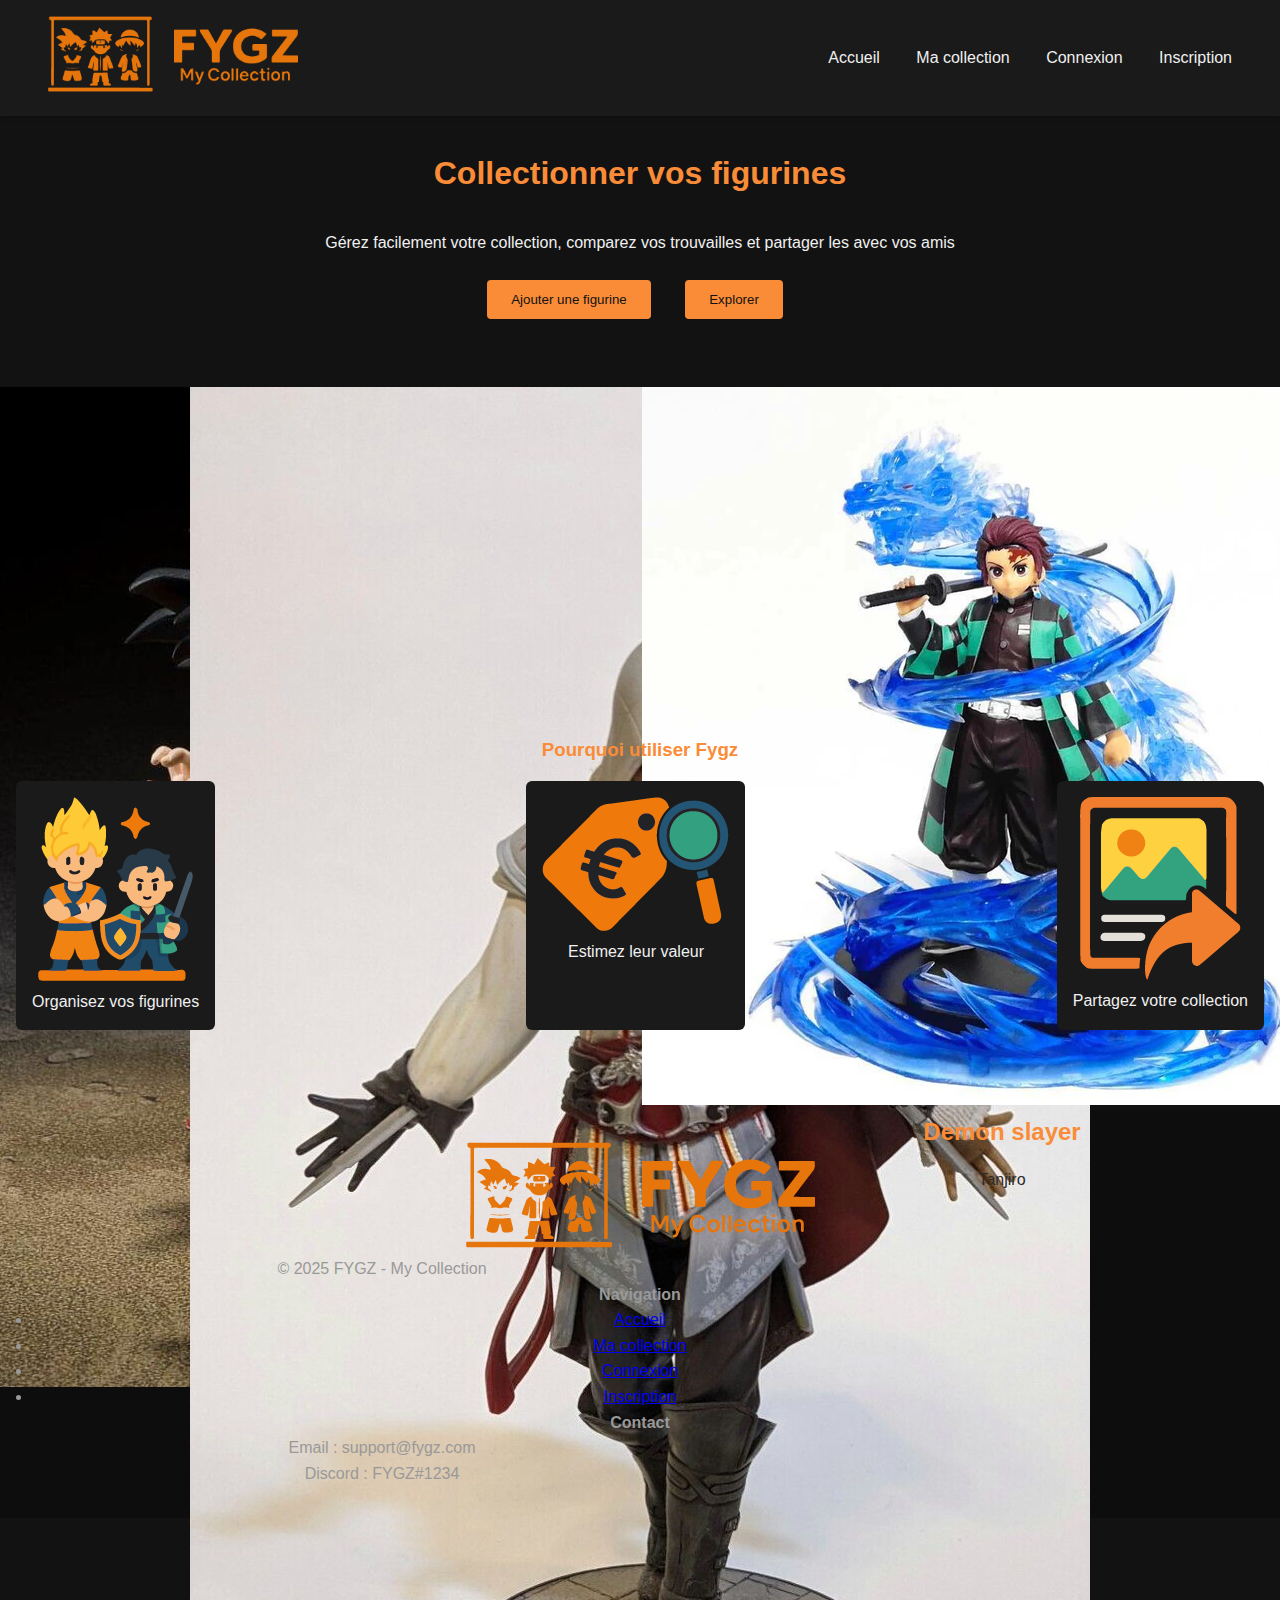
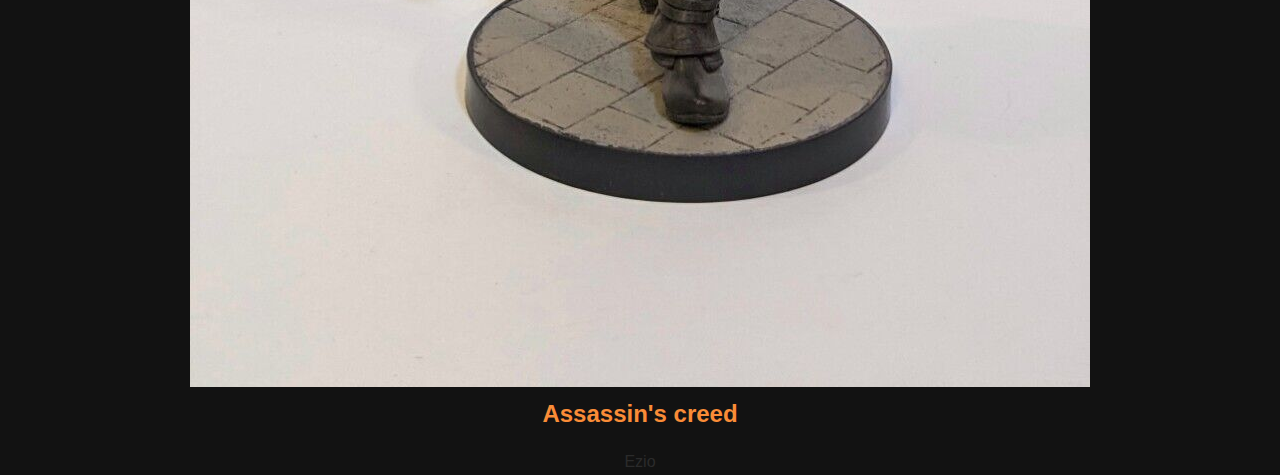
<file: index.html>
<!DOCTYPE html>
<html lang="fr">

<head>
    <meta charset="UTF-8">
    <meta name="viewport" content="width=device-width, initial-scale=1.0">
    <title>Fygz - My collection</title>
    <link rel="stylesheet" href="css/style.css">
</head>
<header>
    <nav>
        <div>
            <div>
                <a href="./index.html">
                    <img class="logo-fygz" alt="logo fygz" src="assets/logo/Logo_Fygz_horizontal.png">
                </a>
            </div>
            <div>
                <a href="index.html">Accueil</a>
                <a href="board.html">Ma collection</a>
                <a href="connexion.html">Connexion</a>
                <a href="inscription.html">Inscription</a>
            </div>
        </div>
    </nav>
</header>
<main>
    <section class="title-section">
        <h1>Collectionner vos figurines</h1>
        <p>Gérez facilement votre collection, comparez vos trouvailles et partager les avec vos amis</p>
        <div>
            <button href="">Ajouter une figurine</button>
            <button href="">Explorer</button>
        </div>
    </section>
    <section class="vitrine-section">
        <div class="vitrine-div">
            <div class="img-wrapper">
                <img src="../assets/img/goku-fygz.jpg" alt="Figurine Goku">
            </div>
            <h2>Dragon Ball Z</h2>
            <p>Sangoku</p>
        </div>
            <div class="vitrine-div">
                <div class="img-wrapper">
            <img src="../assets/img/ezio-fygz-jpg.jpg" alt="">
                </div>
            <h2>Assassin's creed</h2>
            <p>Ezio</p>
        </div>
        <div class="vitrine-div">
            <div class="img-wrapper">
                <img src="../assets/img/tanjiro-fygz.png" alt="">
            </div>
            <h2>Demon slayer</h2>
            <p>Tanjiro</p>
        </div>
    </section>
    <section class="explication-index">
        <h3>Pourquoi utiliser Fygz</h3>
        <div class="explication-div">
            <article>
                <img src="assets/icon/icon-collection.png" alt="icon collection" class="icon-index">
                <p>Organisez vos figurines</p>
            </article>
            <article>
                <img src="assets/icon/icon-search.png" alt="icon value" class="icon-index">
                <p>Estimez leur valeur</p>
            </article>
            <article>
                <img src="assets/icon/icon-share.png" alt="icon share" class="icon-index">
                <p>Partagez votre collection</p>
            </article>
        </div>
    </section>
</main>
<footer>
    <div class="footer-container">
      <div class="footer-logo">
        <img src="assets/logo/Logo_Fygz_horizontal.png" alt="Logo FYGZ">
        <p>&copy; 2025 FYGZ - My Collection</p>
      </div>
      
      <div class="footer-links">
        <h4>Navigation</h4>
        <ul>
            <li><a href="index.html">Accueil</a></li>
            <li><a href="#">Ma collection</a></li>
            <li><a href="connexion.html">Connexion</a></li>
            <li><a href="inscription.html">Inscription</a></li>
        </ul>
      </div>
      
      <div class="footer-contact">
        <h4>Contact</h4>
        <p>Email : support@fygz.com</p>
        <p>Discord : FYGZ#1234</p>
      </div>
    </div>
  </footer>

<script src="../js/main.js"></script>
</html>
</file>
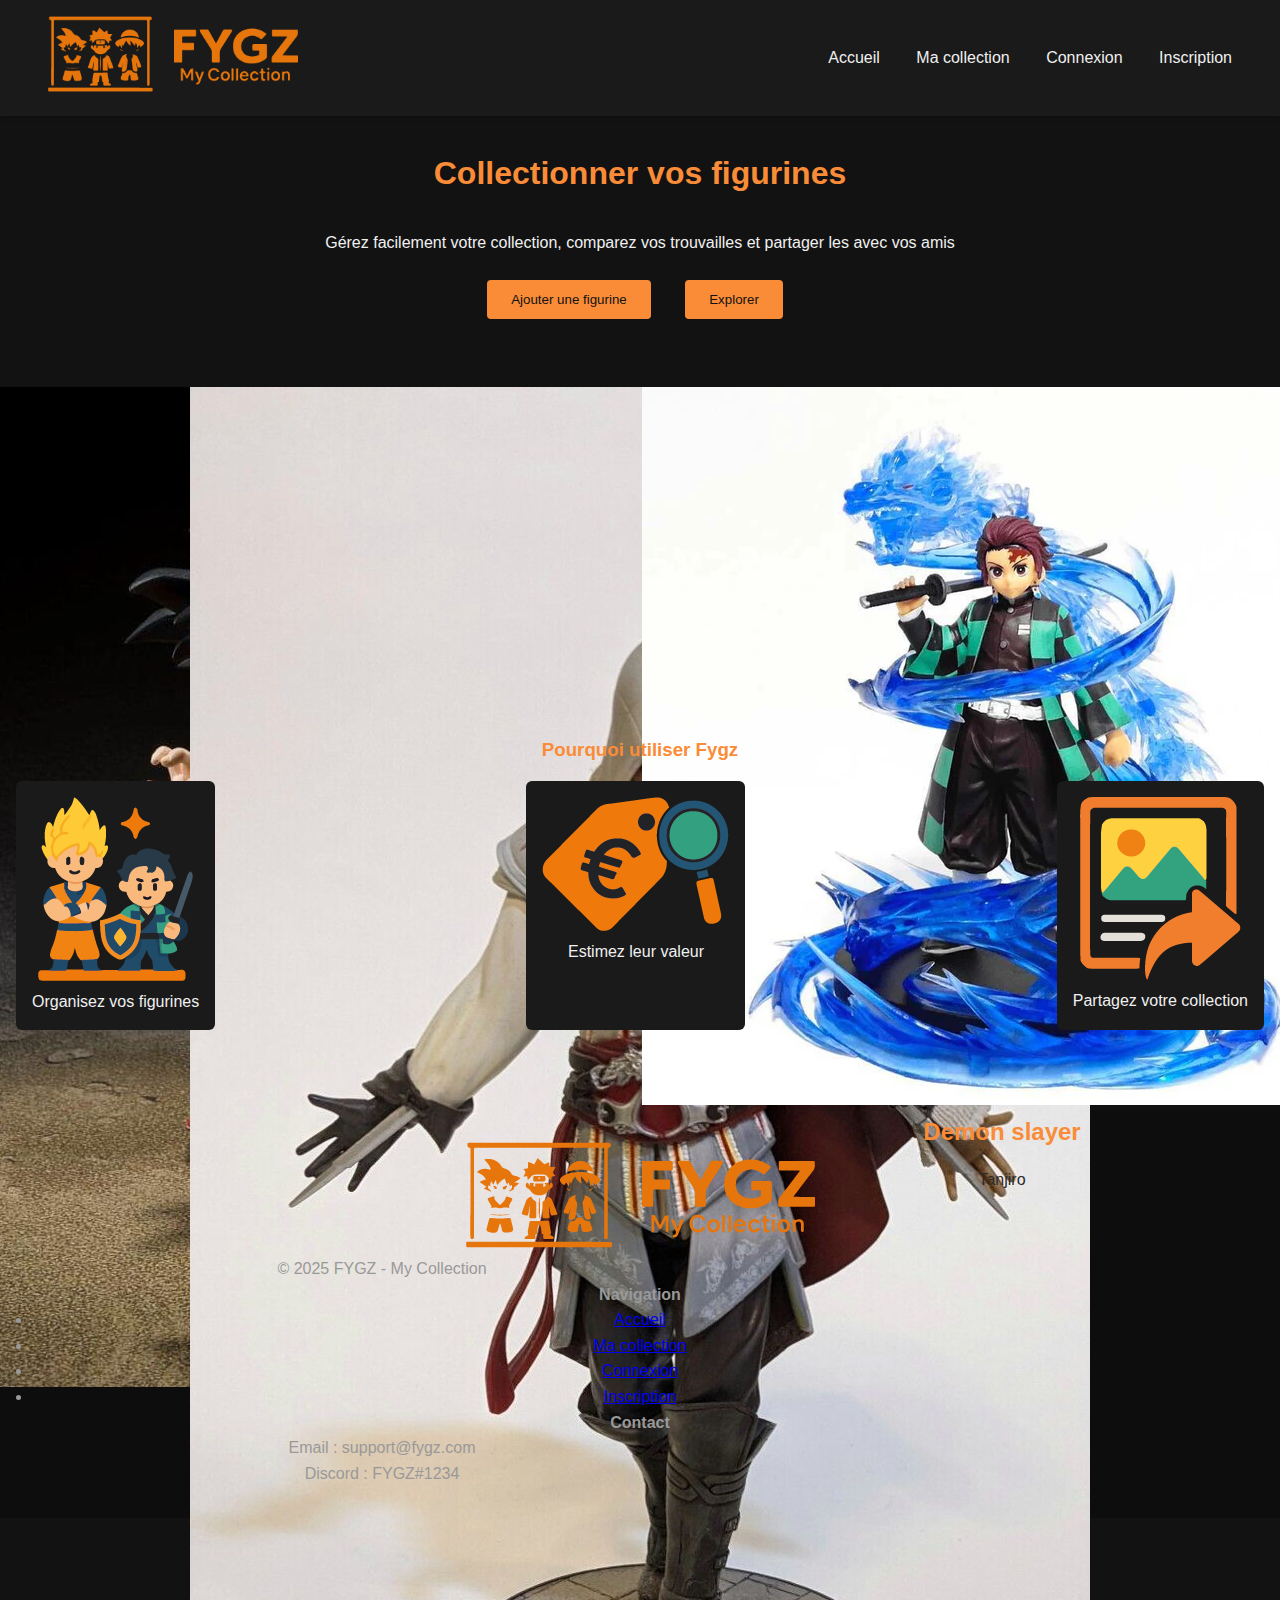
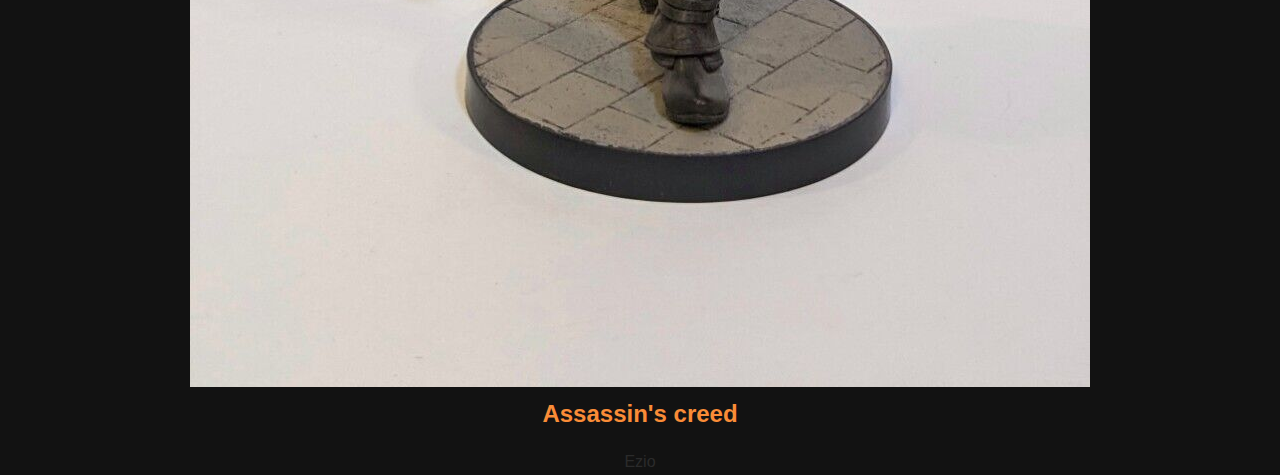
<file: pages/index.html>
<!DOCTYPE html>
<html lang="fr">

<head>
    <meta charset="UTF-8">
    <meta name="viewport" content="width=device-width, initial-scale=1.0">
    <title>Fygz - My collection</title>
    <link rel="stylesheet" href="../css/style.css">
</head>
<header>
    <nav>
        <div>
            <div>
                <a href="../pages/index.html">
                    <img class="logo-fygz" alt="logo fygz" src="../assets/logo/Logo_Fygz_horizontal.png">
                </a>
            </div>
            <div>
                <a href="index.html">Accueil</a>
                <a href="board.html">Ma collection</a>
                <a href="connexion.html">Connexion</a>
                <a href="inscription.html">Inscription</a>
            </div>
        </div>
    </nav>
</header>
<main>
    <section class="title-section">
        <h1>Collectionner vos figurines</h1>
        <p>Gérez facilement votre collection, comparez vos trouvailles et partager les avec vos amis</p>
        <div>
            <button href="">Ajouter une figurine</button>
            <button href="">Explorer</button>
        </div>
    </section>
    <section class="vitrine-section">
        <div class="vitrine-div">
            <div class="img-wrapper">
                <img src="../assets/img/goku-fygz.jpg" alt="Figurine Goku">
            </div>
            <h2>Dragon Ball Z</h2>
            <p>Sangoku</p>
        </div>
            <div class="vitrine-div">
                <div class="img-wrapper">
            <img src="../assets/img/ezio-fygz-jpg.jpg" alt="">
                </div>
            <h2>Assassin's creed</h2>
            <p>Ezio</p>
        </div>
        <div class="vitrine-div">
            <div class="img-wrapper">
                <img src="../assets/img/tanjiro-fygz.png" alt="">
            </div>
            <h2>Demon slayer</h2>
            <p>Tanjiro</p>
        </div>
    </section>
    <section class="explication-index">
        <h3>Pourquoi utiliser Fygz</h3>
        <div class="explication-div">
            <article>
                <img src="../assets/icon/icon-collection.png" alt="icon collection" class="icon-index">
                <p>Organisez vos figurines</p>
            </article>
            <article>
                <img src="../assets/icon/icon-search.png" alt="icon value" class="icon-index">
                <p>Estimez leur valeur</p>
            </article>
            <article>
                <img src="../assets/icon/icon-share.png" alt="icon share" class="icon-index">
                <p>Partagez votre collection</p>
            </article>
        </div>
    </section>
</main>
<footer>
    <div class="footer-container">
      <div class="footer-logo">
        <img src="../assets/logo/Logo_Fygz_horizontal.png" alt="Logo FYGZ">
        <p>&copy; 2025 FYGZ - My Collection</p>
      </div>
      
      <div class="footer-links">
        <h4>Navigation</h4>
        <ul>
            <li><a href="index.html">Accueil</a></li>
            <li><a href="#">Ma collection</a></li>
            <li><a href="connexion.html">Connexion</a></li>
            <li><a href="inscription.html">Inscription</a></li>
        </ul>
      </div>
      
      <div class="footer-contact">
        <h4>Contact</h4>
        <p>Email : support@fygz.com</p>
        <p>Discord : FYGZ#1234</p>
      </div>
    </div>
  </footer>
</file>
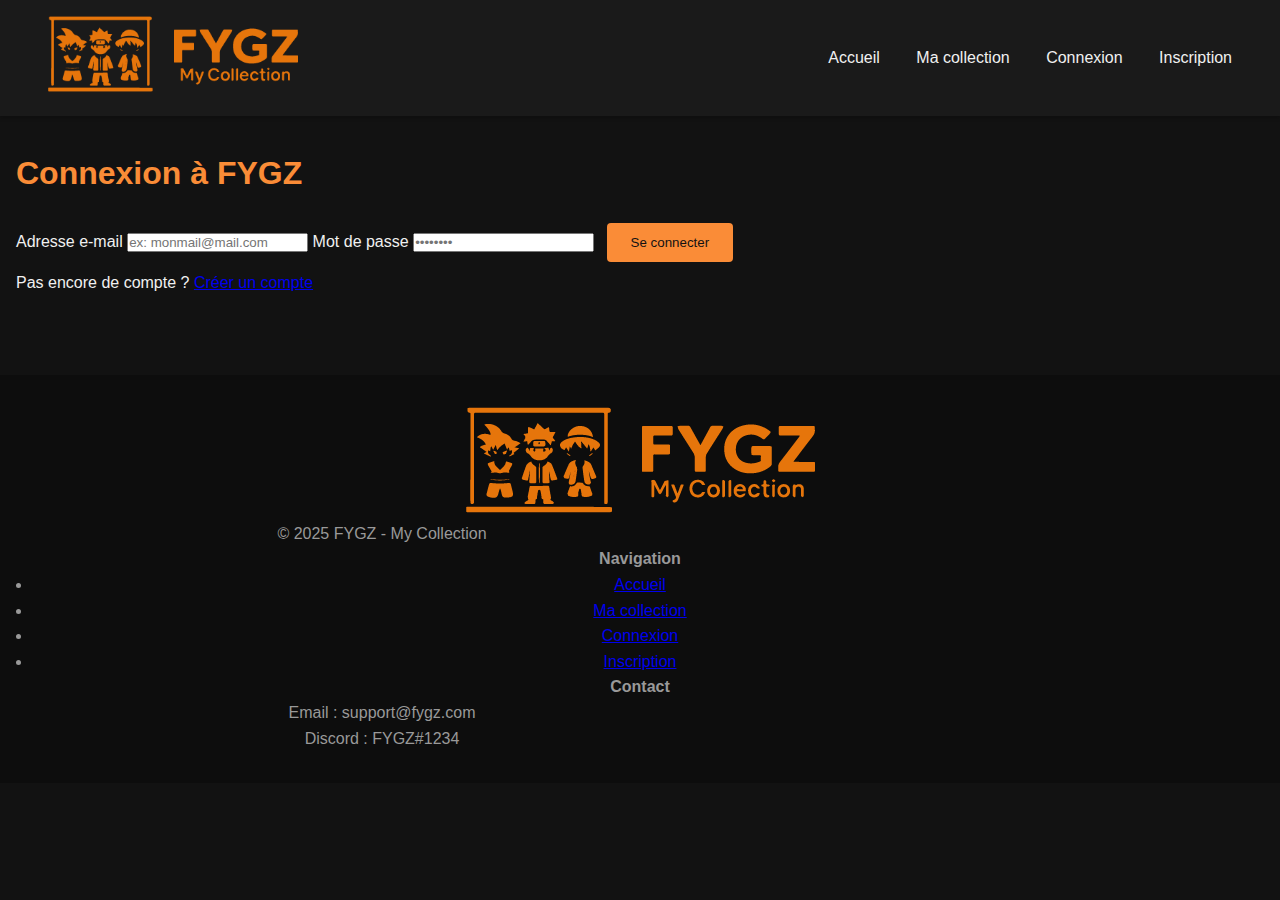
<file: connexion.html>
<!DOCTYPE html>
<html lang="fr">

<head>
    <meta charset="UTF-8">
    <meta name="viewport" content="width=device-width, initial-scale=1.0">
    <title>Fygz - My collection</title>
    <link rel="stylesheet" href="css/style.css">
</head>
<header>
    <nav>
        <div>
            <div>
                <a href="../pages/index.html">
                    <img class="logo-fygz" alt="logo fygz" src="assets/logo/Logo_Fygz_horizontal.png">
                </a>
            </div>
            <div>
                <a href="index.html">Accueil</a>
                <a href="">Ma collection</a>
                <a href="connexion.html">Connexion</a>
                <a href="inscription.html">Inscription</a>
            </div>
        </div>
    </nav>
</header>
<main>
    <section class="login-container">
        <h1>Connexion à FYGZ</h1>
        <form id="login-form">
          <label for="email">Adresse e-mail</label>
          <input type="email" id="email" name="email" required placeholder="ex: monmail@mail.com" />
      
          <label for="password">Mot de passe</label>
          <input type="password" id="password" name="password" required placeholder="••••••••" />
      
          <button type="submit">Se connecter</button>
        </form>
        <p class="register-link">Pas encore de compte ? <a href="../pages/inscription.html">Créer un compte</a></p>
    </section>      
</main>
<footer>
    <div class="footer-container">
      <div class="footer-logo">
        <img src="assets/logo/Logo_Fygz_horizontal.png" alt="Logo FYGZ">
        <p>&copy; 2025 FYGZ - My Collection</p>
      </div>
      <div class="footer-links">
        <h4>Navigation</h4>
        <ul>
          <li><a href="index.html">Accueil</a></li>
          <li><a href="#">Ma collection</a></li>
          <li><a href="connexion.html">Connexion</a></li>
          <li><a href="inscription.html">Inscription</a></li>
        </ul>
      </div>
      <div class="footer-contact">
        <h4>Contact</h4>
        <p>Email : support@fygz.com</p>
        <p>Discord : FYGZ#1234</p>
      </div>
    </div>
  </footer>
</file>
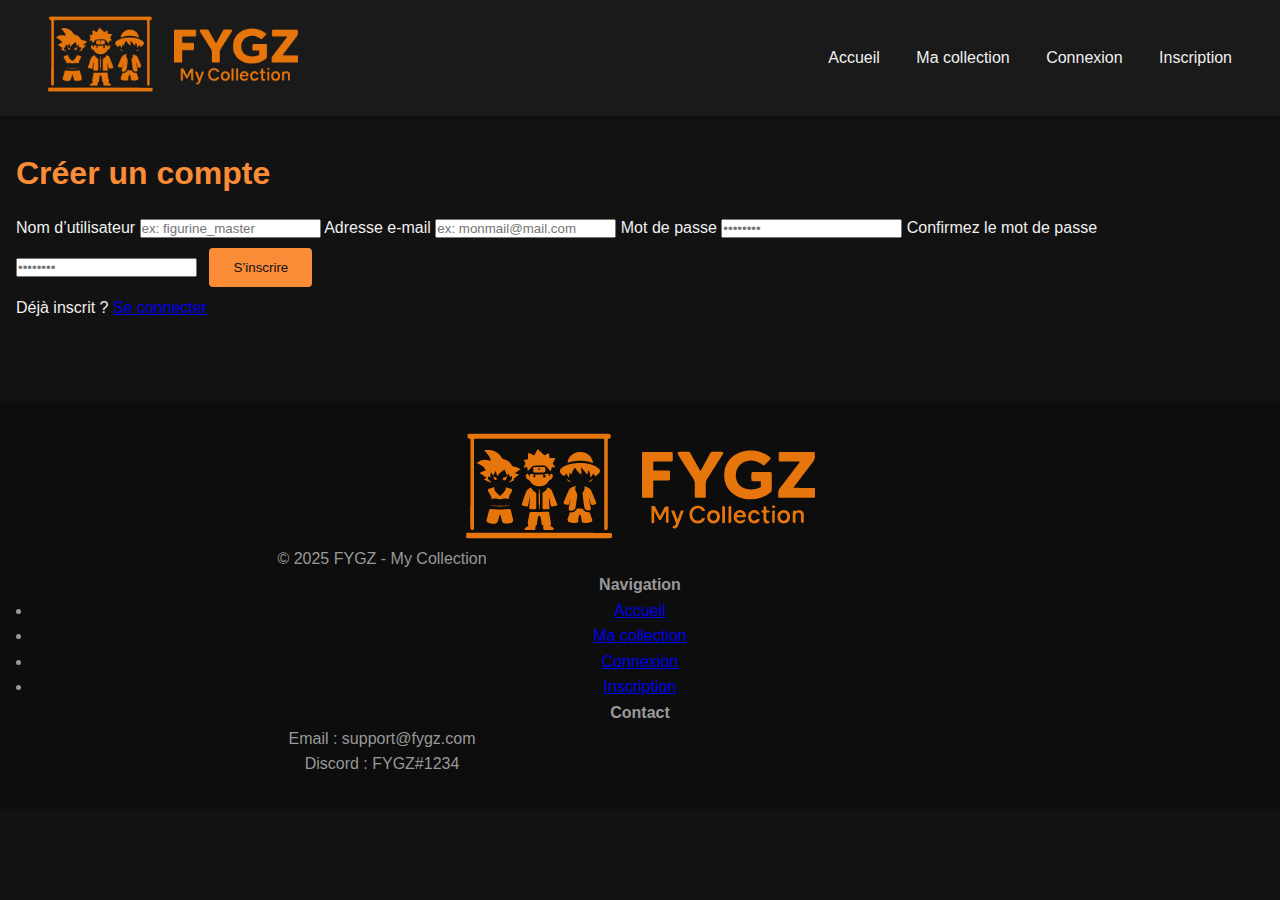
<file: inscription.html>
<!DOCTYPE html>
<html lang="fr">

<head>
    <meta charset="UTF-8">
    <meta name="viewport" content="width=device-width, initial-scale=1.0">
    <title>Fygz - My collection</title>
    <link rel="stylesheet" href="css/style.css">
</head>
<header>
    <nav>
        <div>
            <div>
                <a href="pages/index.html">
                    <img class="logo-fygz" alt="logo fygz" src="assets/logo/Logo_Fygz_horizontal.png">
                </a>
            </div>
            <div>
                <a href="index.html">Accueil</a>
                <a href="board.html">Ma collection</a>
                <a href="connexion.html">Connexion</a>
                <a href="inscription.html">Inscription</a>
            </div>
        </div>
    </nav>
</header>
<main>
    <section class="login-container">
        <h1>Créer un compte</h1>
        <form id="register-form">
          <label for="username">Nom d’utilisateur</label>
          <input type="text" id="username" name="username" required placeholder="ex: figurine_master" />
  
          <label for="email">Adresse e-mail</label>
          <input type="email" id="reg-email" name="email" required placeholder="ex: monmail@mail.com" />
  
          <label for="password">Mot de passe</label>
          <input type="password" id="reg-password" name="password" required placeholder="••••••••" />
  
          <label for="confirm-password">Confirmez le mot de passe</label>
          <input type="password" id="confirm-password" name="confirm-password" required placeholder="••••••••" />
  
          <button type="submit">S’inscrire</button>
        </form>
        <p class="register-link">Déjà inscrit ? <a href="../pages/connexion.html">Se connecter</a></p>
    </section></main>
<footer>
    <div class="footer-container">
      <div class="footer-logo">
        <img src="assets/logo/Logo_Fygz_horizontal.png" alt="Logo FYGZ">
        <p>&copy; 2025 FYGZ - My Collection</p>
      </div>
      <div class="footer-links">
        <h4>Navigation</h4>
        <ul>
            <li><a href="index.html">Accueil</a></li>
            <li><a href="#">Ma collection</a></li>
            <li><a href="connexion.html">Connexion</a></li>
            <li><a href="inscription.html">Inscription</a></li>
        </ul>
      </div>
      <div class="footer-contact">
        <h4>Contact</h4>
        <p>Email : support@fygz.com</p>
        <p>Discord : FYGZ#1234</p>
      </div>
    </div>
  </footer>
</file>
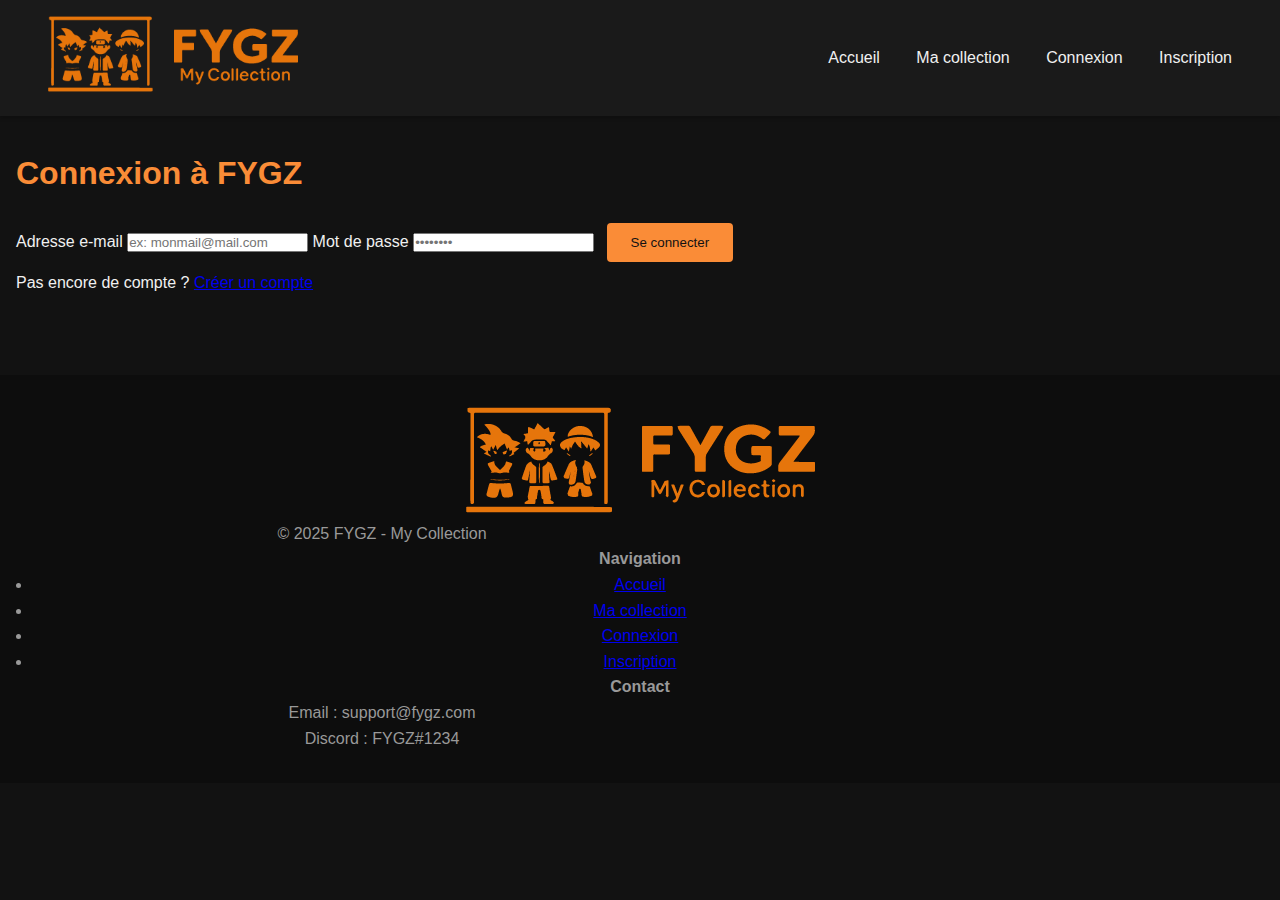
<file: pages/connexion.html>
<!DOCTYPE html>
<html lang="fr">

<head>
    <meta charset="UTF-8">
    <meta name="viewport" content="width=device-width, initial-scale=1.0">
    <title>Fygz - My collection</title>
    <link rel="stylesheet" href="../css/style.css">
</head>
<header>
    <nav>
        <div>
            <div>
                <a href="../pages/index.html">
                    <img class="logo-fygz" alt="logo fygz" src="../assets/logo/Logo_Fygz_horizontal.png">
                </a>
            </div>
            <div>
                <a href="index.html">Accueil</a>
                <a href="">Ma collection</a>
                <a href="connexion.html">Connexion</a>
                <a href="inscription.html">Inscription</a>
            </div>
        </div>
    </nav>
</header>
<main>
    <section class="login-container">
        <h1>Connexion à FYGZ</h1>
        <form id="login-form">
          <label for="email">Adresse e-mail</label>
          <input type="email" id="email" name="email" required placeholder="ex: monmail@mail.com" />
      
          <label for="password">Mot de passe</label>
          <input type="password" id="password" name="password" required placeholder="••••••••" />
      
          <button type="submit">Se connecter</button>
        </form>
        <p class="register-link">Pas encore de compte ? <a href="../pages/inscription.html">Créer un compte</a></p>
    </section>      
</main>
<footer>
    <div class="footer-container">
      <div class="footer-logo">
        <img src="../assets/logo/Logo_Fygz_horizontal.png" alt="Logo FYGZ">
        <p>&copy; 2025 FYGZ - My Collection</p>
      </div>
      <div class="footer-links">
        <h4>Navigation</h4>
        <ul>
          <li><a href="index.html">Accueil</a></li>
          <li><a href="#">Ma collection</a></li>
          <li><a href="connexion.html">Connexion</a></li>
          <li><a href="inscription.html">Inscription</a></li>
        </ul>
      </div>
      <div class="footer-contact">
        <h4>Contact</h4>
        <p>Email : support@fygz.com</p>
        <p>Discord : FYGZ#1234</p>
      </div>
    </div>
  </footer>
</file>
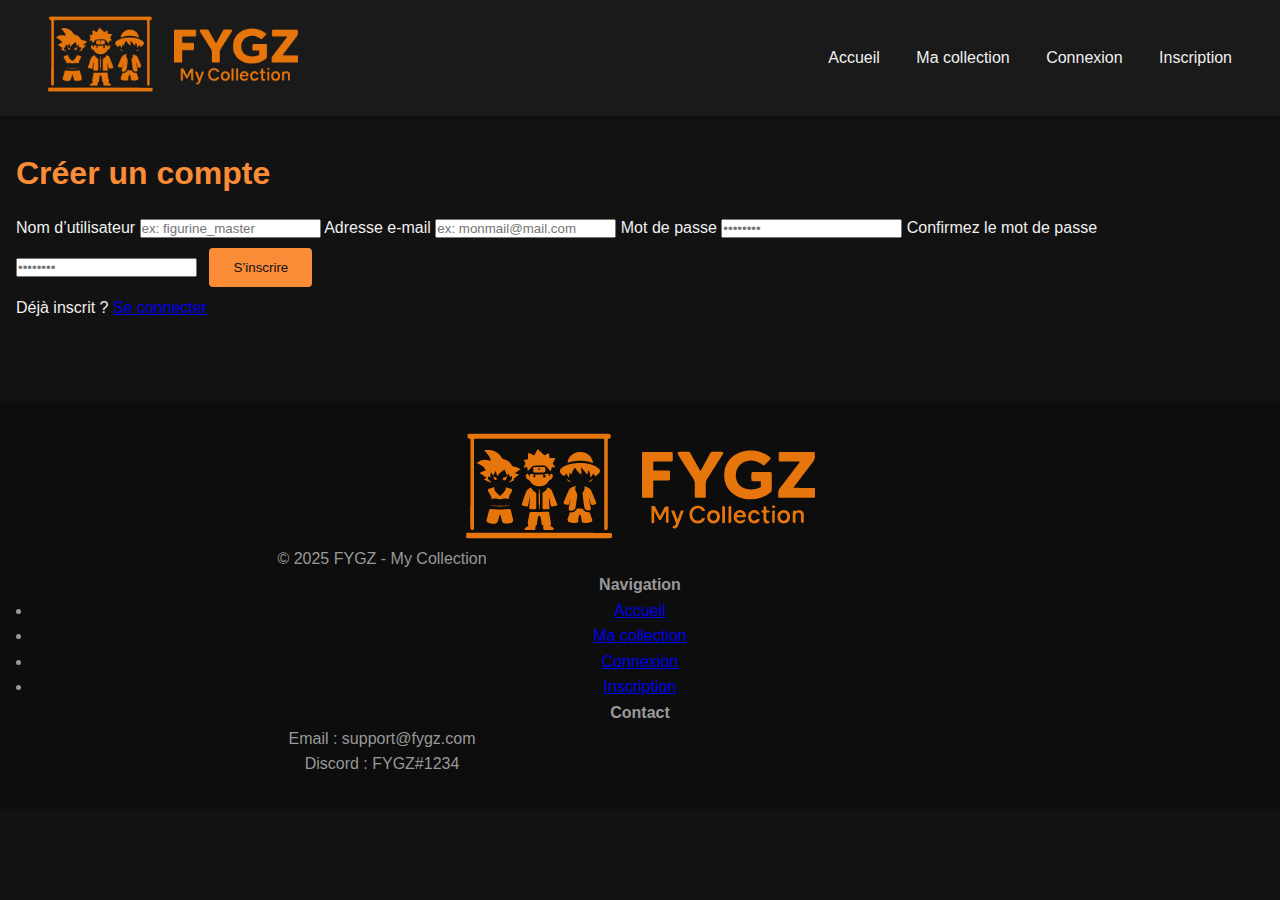
<file: pages/inscription.html>
<!DOCTYPE html>
<html lang="fr">

<head>
    <meta charset="UTF-8">
    <meta name="viewport" content="width=device-width, initial-scale=1.0">
    <title>Fygz - My collection</title>
    <link rel="stylesheet" href="../css/style.css">
</head>
<header>
    <nav>
        <div>
            <div>
                <a href="../pages/index.html">
                    <img class="logo-fygz" alt="logo fygz" src="../assets/logo/Logo_Fygz_horizontal.png">
                </a>
            </div>
            <div>
                <a href="index.html">Accueil</a>
                <a href="">Ma collection</a>
                <a href="connexion.html">Connexion</a>
                <a href="inscription.html">Inscription</a>
            </div>
        </div>
    </nav>
</header>
<main>
    <section class="login-container">
        <h1>Créer un compte</h1>
        <form id="register-form">
          <label for="username">Nom d’utilisateur</label>
          <input type="text" id="username" name="username" required placeholder="ex: figurine_master" />
  
          <label for="email">Adresse e-mail</label>
          <input type="email" id="reg-email" name="email" required placeholder="ex: monmail@mail.com" />
  
          <label for="password">Mot de passe</label>
          <input type="password" id="reg-password" name="password" required placeholder="••••••••" />
  
          <label for="confirm-password">Confirmez le mot de passe</label>
          <input type="password" id="confirm-password" name="confirm-password" required placeholder="••••••••" />
  
          <button type="submit">S’inscrire</button>
        </form>
        <p class="register-link">Déjà inscrit ? <a href="../pages/connexion.html">Se connecter</a></p>
    </section></main>
<footer>
    <div class="footer-container">
      <div class="footer-logo">
        <img src="../assets/logo/Logo_Fygz_horizontal.png" alt="Logo FYGZ">
        <p>&copy; 2025 FYGZ - My Collection</p>
      </div>
      <div class="footer-links">
        <h4>Navigation</h4>
        <ul>
            <li><a href="index.html">Accueil</a></li>
            <li><a href="#">Ma collection</a></li>
            <li><a href="connexion.html">Connexion</a></li>
            <li><a href="inscription.html">Inscription</a></li>
        </ul>
      </div>
      <div class="footer-contact">
        <h4>Contact</h4>
        <p>Email : support@fygz.com</p>
        <p>Discord : FYGZ#1234</p>
      </div>
    </div>
  </footer>
</file>
<file: css/style.css>
:root {
    --color-bg: #121212;
    --color-text: #f0f0f0;
    --color-accent: #fa8c37;
    --color-dark: #1a1a1a;
    --font-main: 'Segoe UI', Tahoma, Geneva, Verdana, sans-serif;
}

* {
    margin: 0;
    padding: 0;
    box-sizing: border-box;
}

body {
    background-color: var(--color-bg);
    color: var(--color-text);
    font-family: var(--font-main);
    line-height: 1.6;
}

header {
    background-color: var(--color-dark);
    padding: 1rem 2rem;
    box-shadow: 0 2px 4px rgba(0,0,0,0.2);
}

nav > div {
    display: flex;
    justify-content: space-between;
    align-items: center;
}

nav a {
    color: var(--color-text);
    margin: 0 1rem;
    text-decoration: none;
    transition: color 0.2s ease-in-out;
}

nav a:hover {
    color: var(--color-accent);
}
.logo-fygz {
    width: 250px;
}
.title-section {
    display: flex;
    align-items: center;
    flex-direction: column;
}
.title-section button {
    margin: 10px 20px 20px 10px;
}
.title-section p {
    margin: 15px 0px 15px 0px;
}
.vitrine-section {
    display: flex;
    justify-content: space-evenly;
}

.vitrine-div {
    display: flex;
    flex-direction: column;
    align-items: center;
    height: 300px;
    width: 200px;
    color: #2b2b2b
}
.explication-index h3{
    display: flex;
    justify-content: center;
}
.explication-div {
    display: flex;
    justify-content: space-around;

}
main {
    padding: 2rem 1rem;
}

section {
    margin-bottom: 3rem;
}

h1, h2, h3 {
    color: var(--color-accent);
    margin-bottom: 1rem;
}

p {
    max-width: 700px;
}

button {
    background-color: var(--color-accent);
    color: var(--color-bg);
    border: none;
    padding: 0.75rem 1.5rem;
    margin: 0.5rem;
    border-radius: 4px;
    cursor: pointer;
    transition: background-color 0.2s ease-in-out;
}

button:hover {
    background-color: #ff9e4d;
}

.section-figurines {
    display: flex;
    flex-wrap: wrap;
    gap: 1.5rem;
    justify-content: center;
}

.section-figurines > div {
    background-color: var(--color-dark);
    padding: 1rem;
    border-radius: 8px;
    text-align: center;
    width: 200px;
}

section:nth-of-type(3) > div {
    display: flex;
    flex-direction: column;
    gap: 1rem;
}

section:nth-of-type(3) article {
    background-color: var(--color-dark);
    padding: 1rem;
    border-radius: 6px;
    text-align: center;
}

footer {
    padding: 2rem;
    background-color: #0d0d0d;
    text-align: center;
    color: #999;
}

@media (min-width: 768px) {
    nav a {
        font-size: 1rem;
    }

    section:nth-of-type(3) > div {
        flex-direction: row;
        justify-content: space-between;
    }
}
</file>
